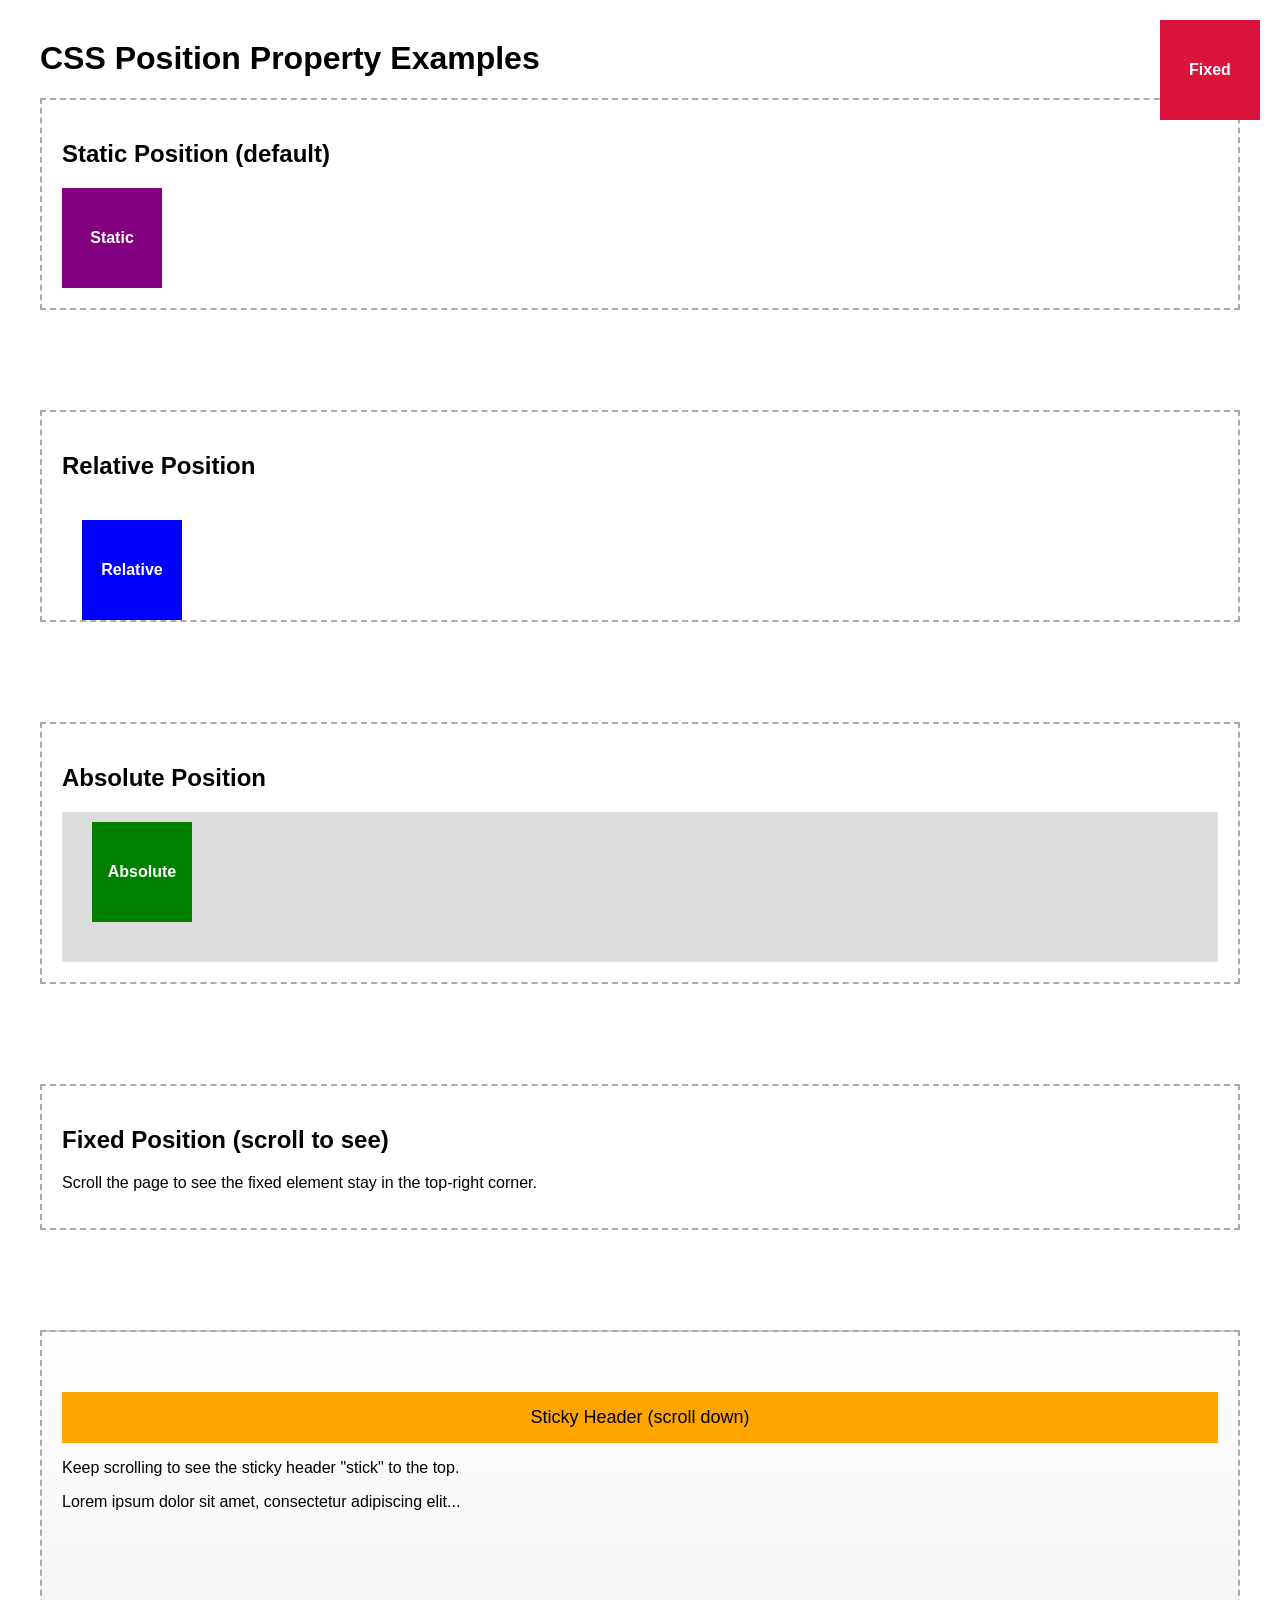
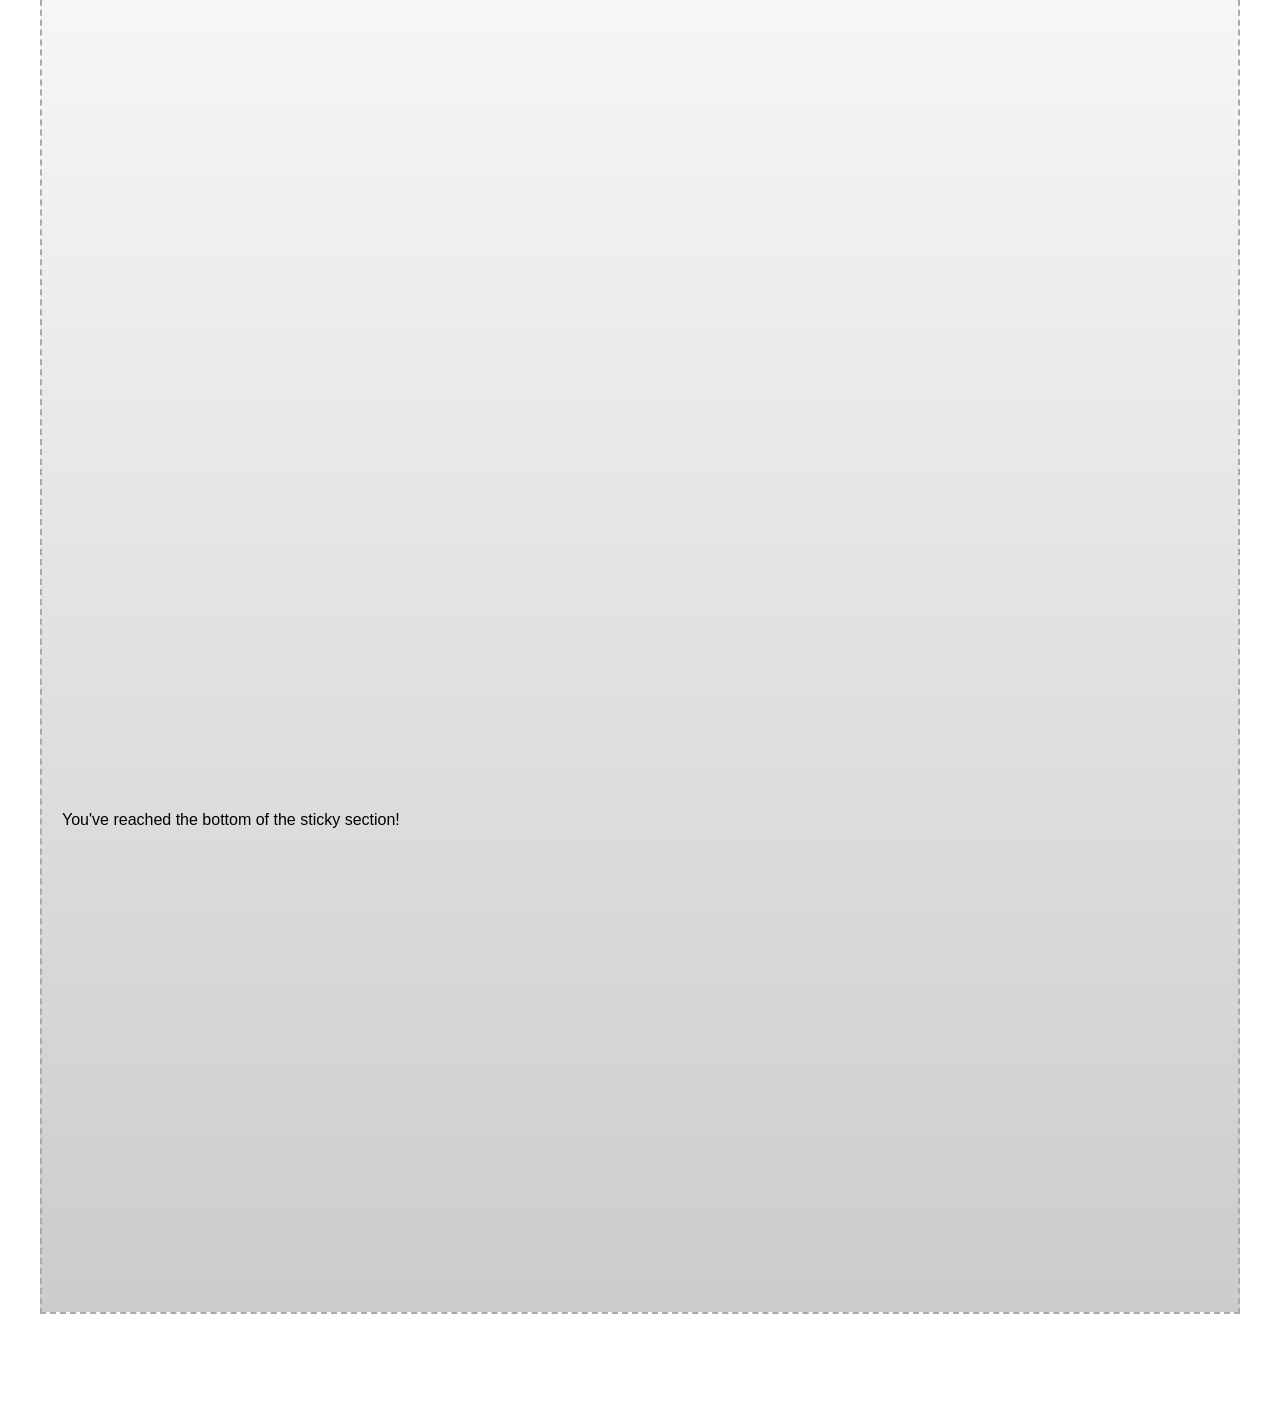
<file: 5th day/index.html>
<!DOCTYPE html>
<html lang="en">
<head>
  <meta charset="UTF-8">
  <title>CSS Position Examples</title>
  <style>
    body {
      font-family: Arial, sans-serif;
      margin: 40px;
    }
    .section {
      margin-bottom: 100px;
      border: 2px dashed #aaa;
      padding: 20px;
    }
    .box {
      width: 100px;
      height: 100px;
      color: white;
      display: flex;
      align-items: center;
      justify-content: center;
      font-weight: bold;
    }
    .static-box {
      background-color: purple;
    }
    .relative-box {
      background-color: blue;
      position: relative;
      top: 20px;
      left: 20px;
    }
    .absolute-container {
      position: relative;
      height: 150px;
      background-color: #ddd;
    }
    .absolute-box {
      position: absolute;
      top: 10px;
      left: 30px;
      background-color: green;
    }
    .fixed-box {
      position: fixed;
      top: 20px;
      right: 20px;
      background-color: crimson;
    }
    .sticky-container {
      height: 1500px;
      background: linear-gradient(#fff, #ccc);
      padding-top: 60px;
    }
    .sticky-box {
      position: sticky;
      top: 0;
      background-color: orange;
      width: 100%;
      text-align: center;
      padding: 15px 0;
      font-size: 18px;
      z-index: 2;
    }
  </style>
</head>
<body>

  <h1>CSS Position Property Examples</h1>

  <!-- Static -->
  <div class="section">
    <h2>Static Position (default)</h2>
    <div class="box static-box">Static</div>
  </div>

  <!-- Relative -->
  <div class="section">
    <h2>Relative Position</h2>
    <div class="box relative-box">Relative</div>
  </div>

  <!-- Absolute -->
  <div class="section">
    <h2>Absolute Position</h2>
    <div class="absolute-container">
      <div class="box absolute-box">Absolute</div>
    </div>
  </div>

  <!-- Fixed -->
  <div class="section">
    <h2>Fixed Position (scroll to see)</h2>
    <div class="box fixed-box">Fixed</div>
    <p>Scroll the page to see the fixed element stay in the top-right corner.</p>
  </div>

  <!-- Sticky -->
  <div class="section sticky-container">
    <div class="sticky-box">Sticky Header (scroll down)</div>
    <p>Keep scrolling to see the sticky header "stick" to the top.</p>
    <p>Lorem ipsum dolor sit amet, consectetur adipiscing elit...</p>
    <p style="margin-top: 900px;">You've reached the bottom of the sticky section!</p>
  </div>

</body>
</html>
</file>
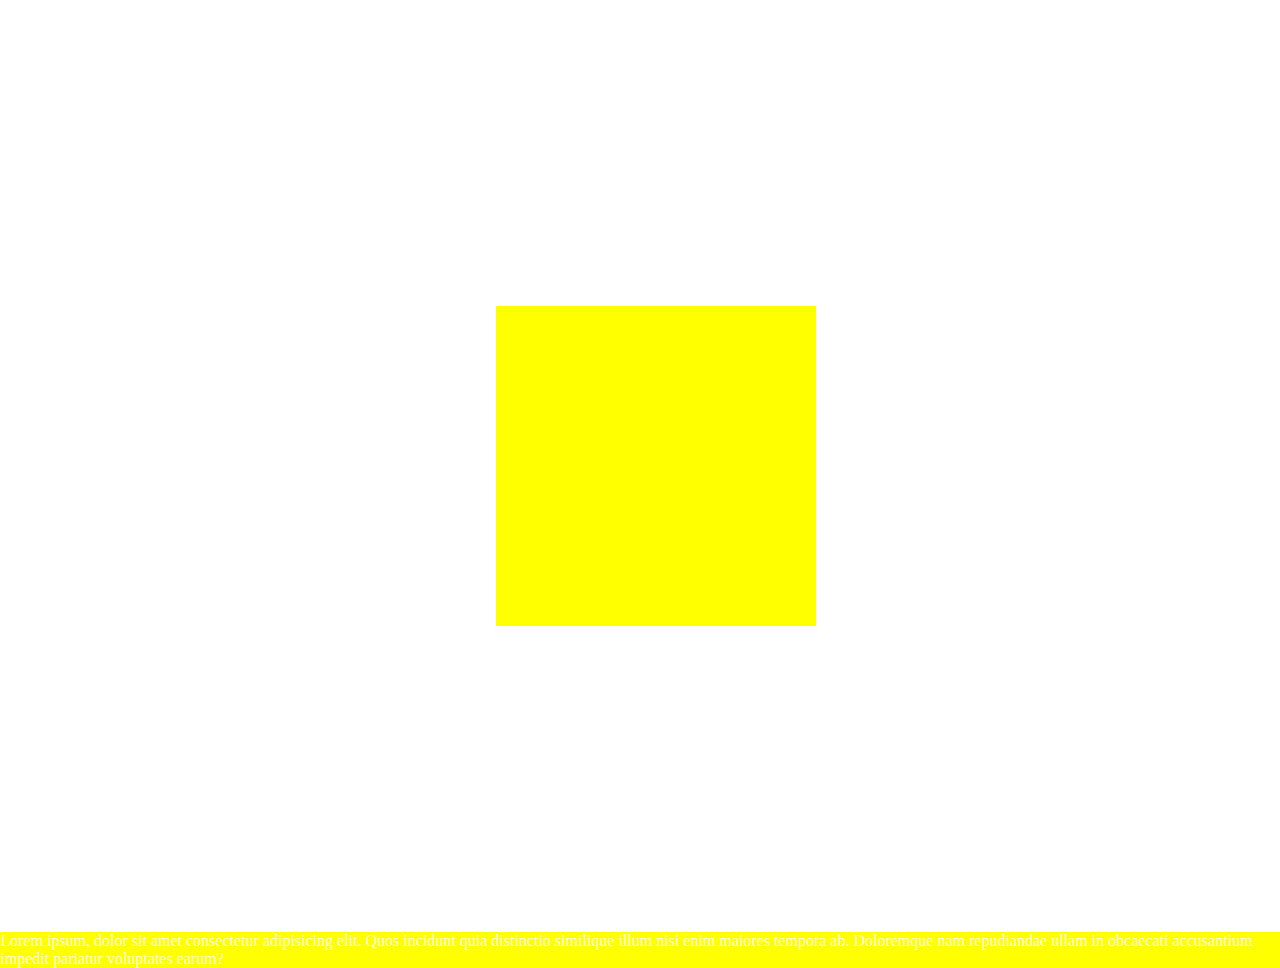
<file: 7th day/index.html>
<!DOCTYPE html>
<html lang="en">
  <head>
    <meta charset="UTF-8" />
    <meta name="viewport" content="width=device-width, initial-scale=1.0" />
    <link rel="preconnect" href="https://fonts.googleapis.com" />
    <link rel="preconnect" href="https://fonts.gstatic.com" crossorigin />
    <link
      href="https://fonts.googleapis.com/css2?family=Cedarville+Cursive&family=Edu+NSW+ACT+Cursive:wght@400..700&display=swap"
      rel="stylesheet"
    />
    <title>Document</title>
    <style>
      * {
        margin: 0;
        padding: 0;
        box-sizing: border-box;
      }
      div.container {
        display: flex;
        flex-wrap: wrap;
        margin: 1rem;
        gap: 1rem;
        justify-content: center;
        align-items: center;
        height: 100vh;
        width: 100vw;
      }

      .mainBox {
        height: 20rem;
        width: 20rem;
        background: red;
        position: relative;
      }

      .mainBox:hover:before {
        content: "";
        background-color: #ff000094;
        height: 100%;
        width: 100%;
        position: absolute;
        bottom: -20px;
        left: -20px;
        z-index: -1;
      }
      .mainBox:hover:after {
        content: "";
        background-color: #ff000048;
        height: 100%;
        width: 100%;
        position: absolute;
        bottom: -40px;
        left: -40px;
        z-index: -1;
      }

/* variables */
      :root {
        --background-color: yellow;
        --text-color: white;
      }
      .mainBox {
        background: var(--background-color);
        color: var(--text-color);
      }

      .mainBox2 {
        background: var(--background-color);
        color: var(--text-color);
      }
      
      /* div.container div {
        background-color: red;
        height: 100px;
        width: 100px;
        display: flex;
        justify-content: center;
        align-items: center;
      }
       h1::selection {
        font-size: 2rem;
        color: white;
        background: orangered;
        font-family: "Cedarville Cursive", cursive;
       } */
    </style>
  </head>
  <body>
    <!-- <div class="container">
      <div class="box1">BOX 1</div>
      <div class="box2">BOX 2</div>
      <div class="box3">BOX 3</div>
      <div class="box4">BOX 4</div>
      <div class="box5">BOX 5</div>
      <div class="box6">BOX 6</div>
    </div>  -->

    <div class="container">
      <div class="mainBox"></div>
    </div>

    <div class="mainBox2">Lorem ipsum, dolor sit amet consectetur adipisicing elit. Quos incidunt quia distinctio similique illum nisi enim maiores tempora ab. Doloremque nam repudiandae ullam in obcaecati accusantium impedit pariatur voluptates earum?</div>
    <!-- <h1>Portfolio</h1> -->
  </body>
</html>
</file>
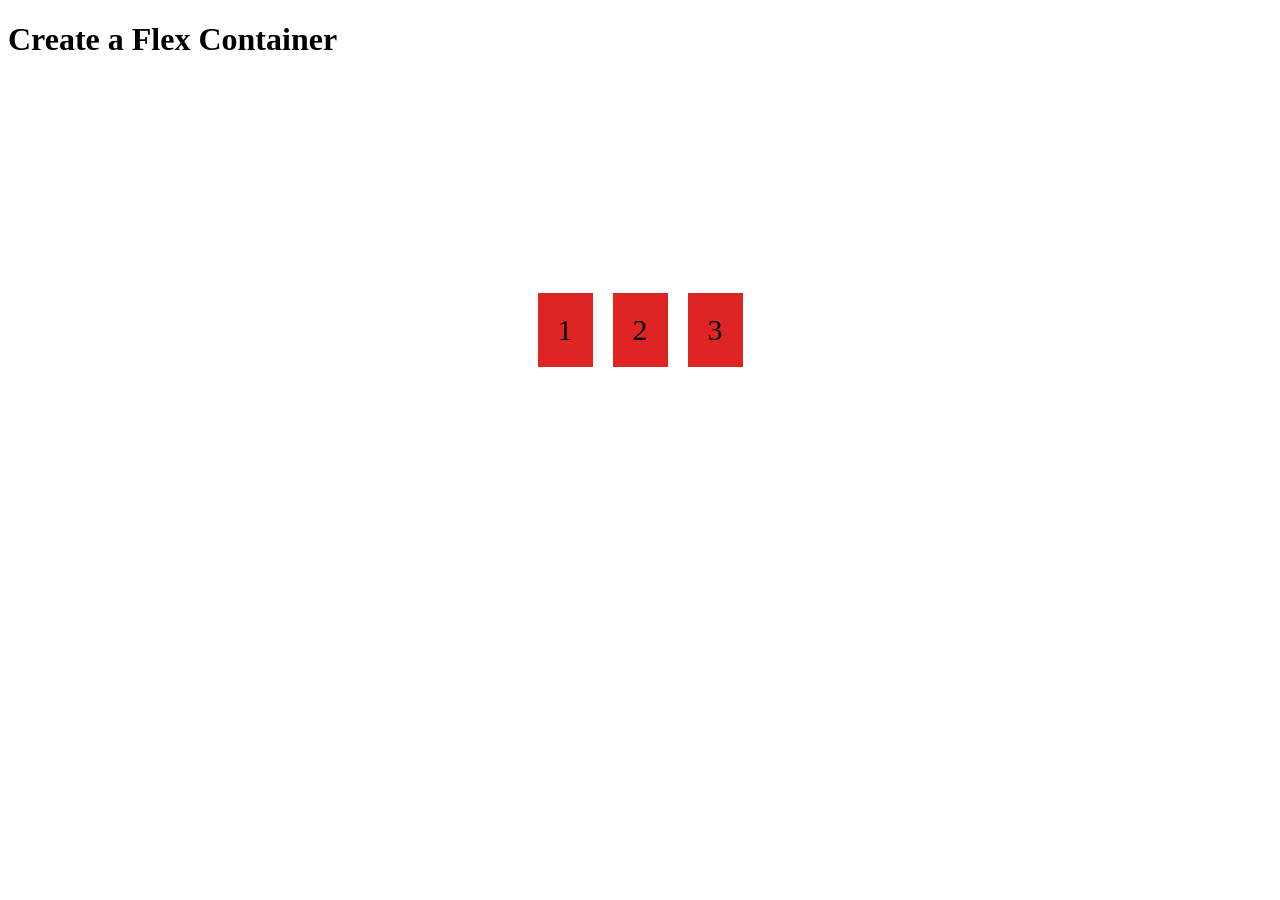
<file: practice flex/index.html>
<!DOCTYPE html>
<link rel="stylesheet" href="/practice flex/style.css">
<html>
<head>

</head>
<body>

<h1>Create a Flex Container</h1>

<div class="flex-container">
  <div>1</div>
  <div>2</div>
  <div>3</div>  
</div>

<!-- <p>A Flexible Layout must have a parent element with the <em>display</em> property set to <em>flex</em>.</p>

<p>Direct child elements(s) of the flexible container automatically becomes flexible items.</p> -->

</body>
</html>
</file>
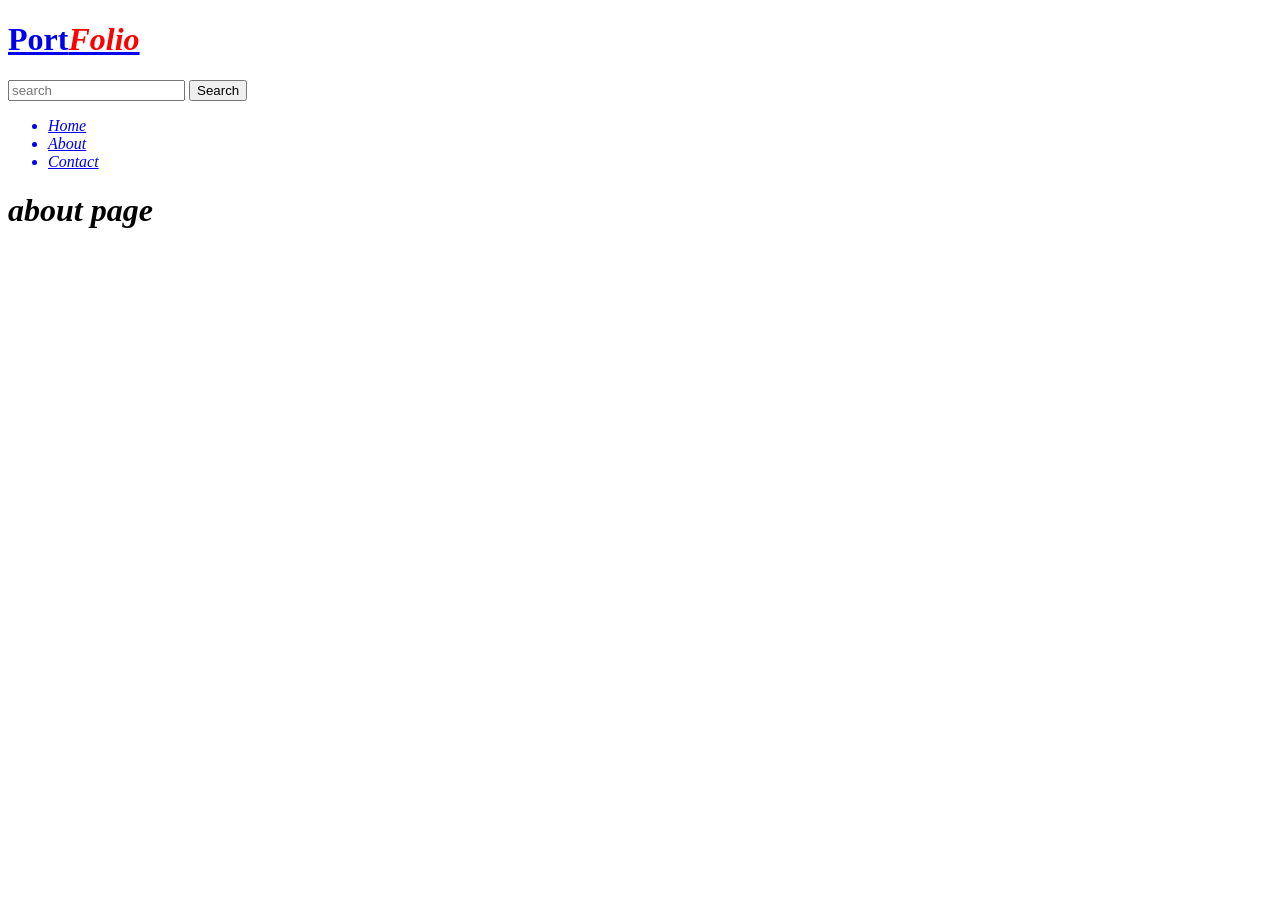
<file: First Day/about.html>
<!DOCTYPE html>
<html lang="en">
<head>
    <meta charset="UTF-8">
    <meta name="viewport" content="width=device-width, initial-scale=1.0">
    <title>Document</title>
    <style>
        h1 span{
            color: red;
        }
    </style>
</head>
<body>
    <h1><a href="/index.html">Port<span><i>Folio</span></a></h1>

        <form action="/index.html">
            <input type="text" placeholder="search"> 
            <button type="submit">Search</button>
        </form>
    <nav>
      <ul>
        <a href="#">
          <li>Home</li>
        </a>
        <a href="about.html">
          <li>About</li>
        </a>
        <a href="contact.html">
          <li>Contact</li>
        </a>
      </ul>
    </nav>
    <h1>about page</h1>
</body>
</html>
</file>
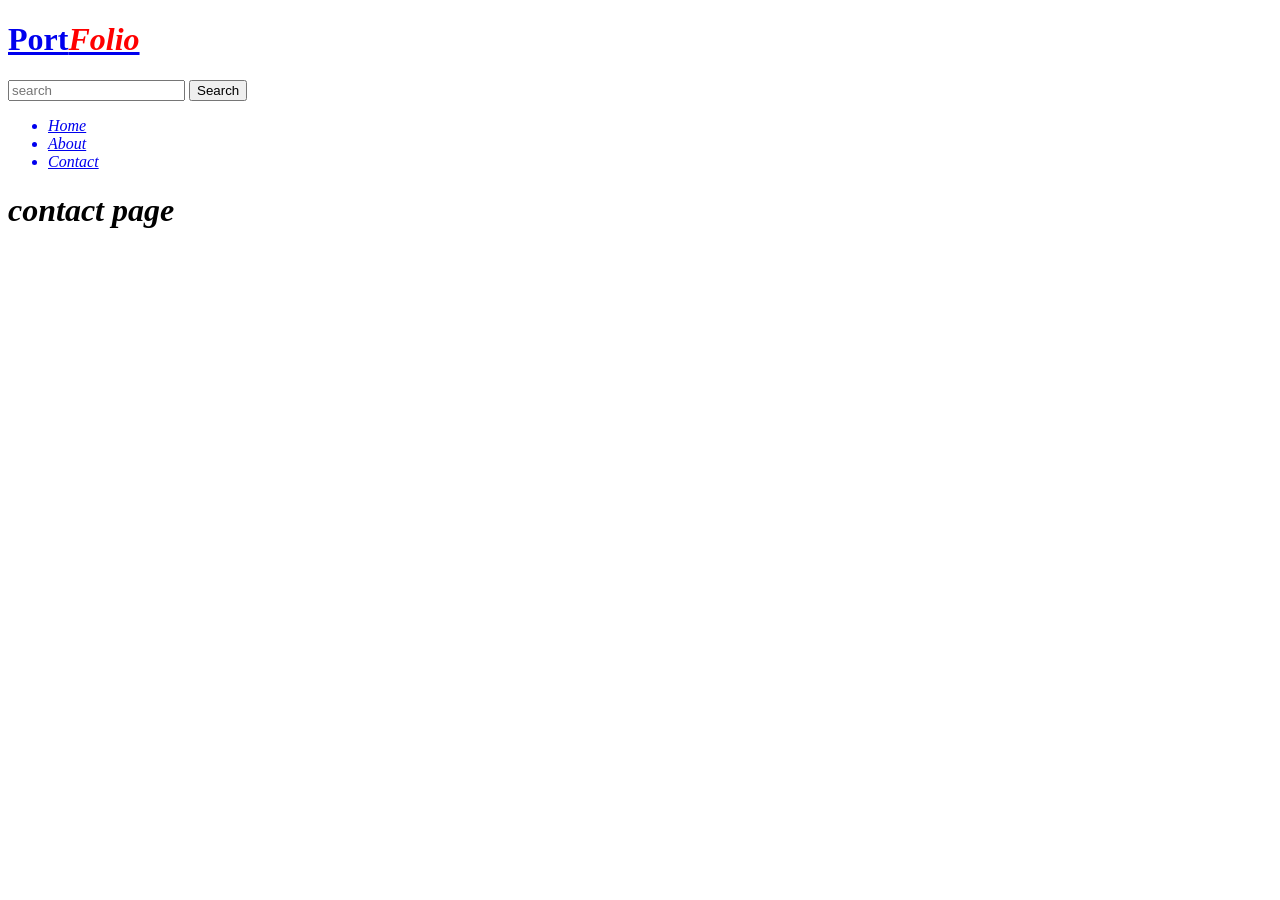
<file: First Day/contact.html>
<!DOCTYPE html>
<html lang="en">
<head>
    <meta charset="UTF-8">
    <meta name="viewport" content="width=device-width, initial-scale=1.0">
    <title>Document</title>
     <style>
        h1 span{
            color: red;
        }
    </style>
</head>
<body>
   <h1><a href="/index.html">Port<span><i>Folio</span></a></h1>

        <form action="/index.html">
            <input type="text" placeholder="search"> 
            <button type="submit">Search</button>
        </form>
    <nav>
      <ul>
        <a href="#">
          <li>Home</li>
        </a>
        <a href="about.html">
          <li>About</li>
        </a>
        <a href="contact.html">
          <li>Contact</li>
        </a>
      </ul>
    </nav>
    <h1>contact page</h1>
</body>
</html>
</file>
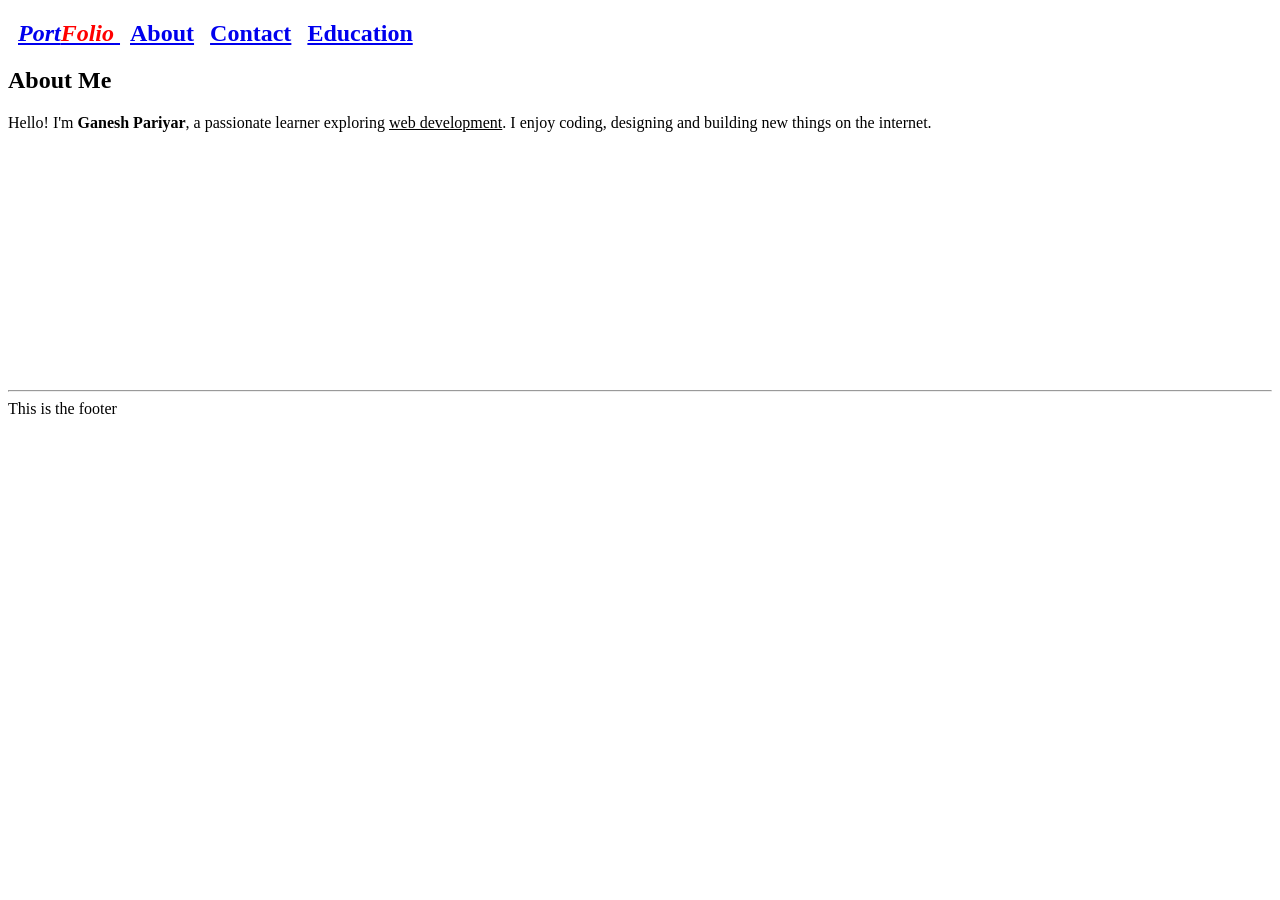
<file: 2nd day/pages/about.html>
<!DOCTYPE html>
<html lang="en">
<head>
    <meta charset="UTF-8">
    <meta name="viewport" content="width=device-width, initial-scale=1.0">
    <title>Document</title>
    <link rel="stylesheet" href="style.css">    <style>
        h1 span{
            color: red;
        }
    </style>
</head>
<body>
    <nav>
        <h1><a href="./index.html"><i>Port<span>Folio</span></i> </a>
            <a href="./about.html">About</a> 
            <a href="./contact.html">Contact</a>
            <a href="./education.html">Education</a></h1>

    </nav>
    <h2>About Me</h2>
    <p>Hello! I'm <b>Ganesh Pariyar</b>, a passionate learner exploring <u>web development</u>. I enjoy coding, designing and building new things on the internet.</p>

</body>
<br><br><br><br><br><br><br><br><br><br><br><br><br>
<hr>
<footer>
    This is the footer
</footer>
</html>
</file>
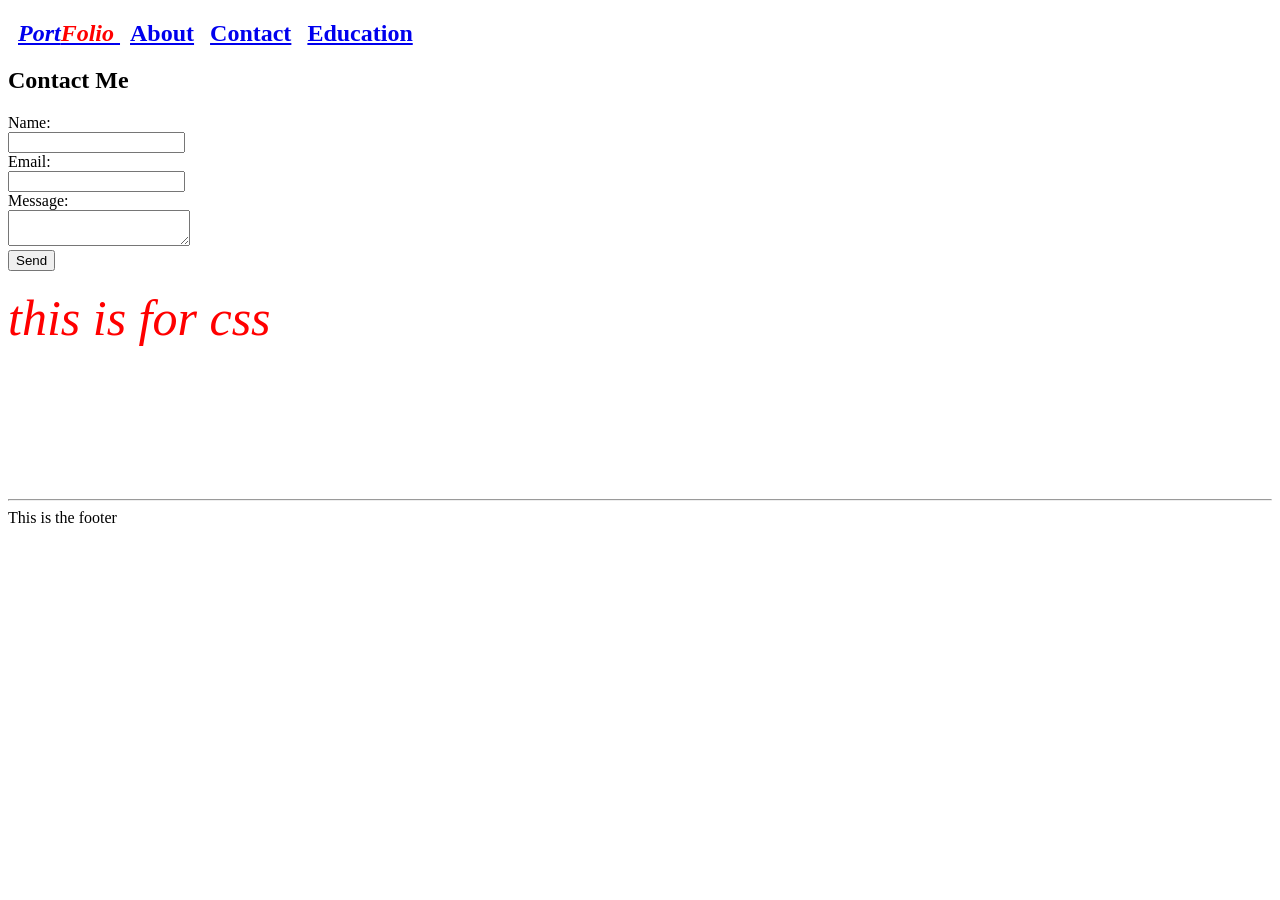
<file: 2nd day/pages/contact.html>
<!DOCTYPE html>
<html lang="en">
<head>
    <meta charset="UTF-8">
    <meta name="viewport" content="width=device-width, initial-scale=1.0">
    <title>Document</title>
      <link rel="stylesheet" href="style.css">
    <style>
        h1 span{
            color: red;
        }
    </style>
</head>
<body>
    <nav>
        <h1><a href="./index.html"><i>Port<span>Folio</span></i> </a>
            <a href="./about.html">About</a> 
            <a href="./contact.html">Contact</a>
            <a href="./education.html">Education</a></h1>

    </nav>

    <h2>Contact Me</h2>

    <form action="">
        <label for="name">Name:</label><br>
        <input type="text" id="name" required>
        <br>

        <label for="email">Email:</label><br>
        <input type="email" id="email"required>
        <br>

        <label for="message">Message:</label><br>
        <textarea name="message" id="message"></textarea><br>

        <button>Send</button>
    </form>
    <br>
   
    <div class="box">this is for css</div>
</body>
<br><br><br><br><br><br><br><br>
<hr>

<footer>
    This is the footer
</footer>
</html>
</file>
<file: practice flex/style.css>
.flex-container {
  display: flex;
  /* background-color: DodgerBlue; */
  height: 500px;
  justify-content: center;
  align-items: center;
  /* background-image:linear-gradient(rgba(0,0,0,0.5),rgba(0,0,0,0.7)) ,url("https://plus.unsplash.com/premium_photo-1673306778968-5aab577a7365?q=80&w=1470&auto=format&fit=crop&ixlib=rb-4.1.0&ixid=M3wxMjA3fDB8MHxwaG90by1wYWdlfHx8fGVufDB8fHx8fA%3D%3D"); */

  background-image: url("https://plus.unsplash.com/premium_photo-1673306778968-5aab577a7365?q=80&w=1470&auto=format&fit=crop&ixlib=rb-4.1.0&ixid=M3wxMjA3fDB8MHxwaG90by1wYWdlfHx8fGVufDB8fHx8fA%3D%3D");
  background-size: 600px;
  background-position: center;
  background-repeat: no-repeat;
  /* background-position: center; */
  
}

.flex-container div {
  background-color: #df2424;
  margin: 10px;
  padding: 20px;
  font-size: 30px;
  /* display: flex;
  align-items: flex-end; */
}


/* justify content -----: :horizontal
align items -------: vertical */
</file>
<file: 2nd day/pages/style.css>
a{
    margin-left: 10px;
}
.box{
    color: red;
    font-size: 50px;
    font-style: italic;
    font-family: Cambria, Cochin, Georgia, Times, 'Times New Roman', serif;
    font-family: Cambria, Cochin, Georgia, Times, 'Times New Roman', serif;
}
img{
    border-radius: 60%;
    align-items:last baseline;
}
</file>
